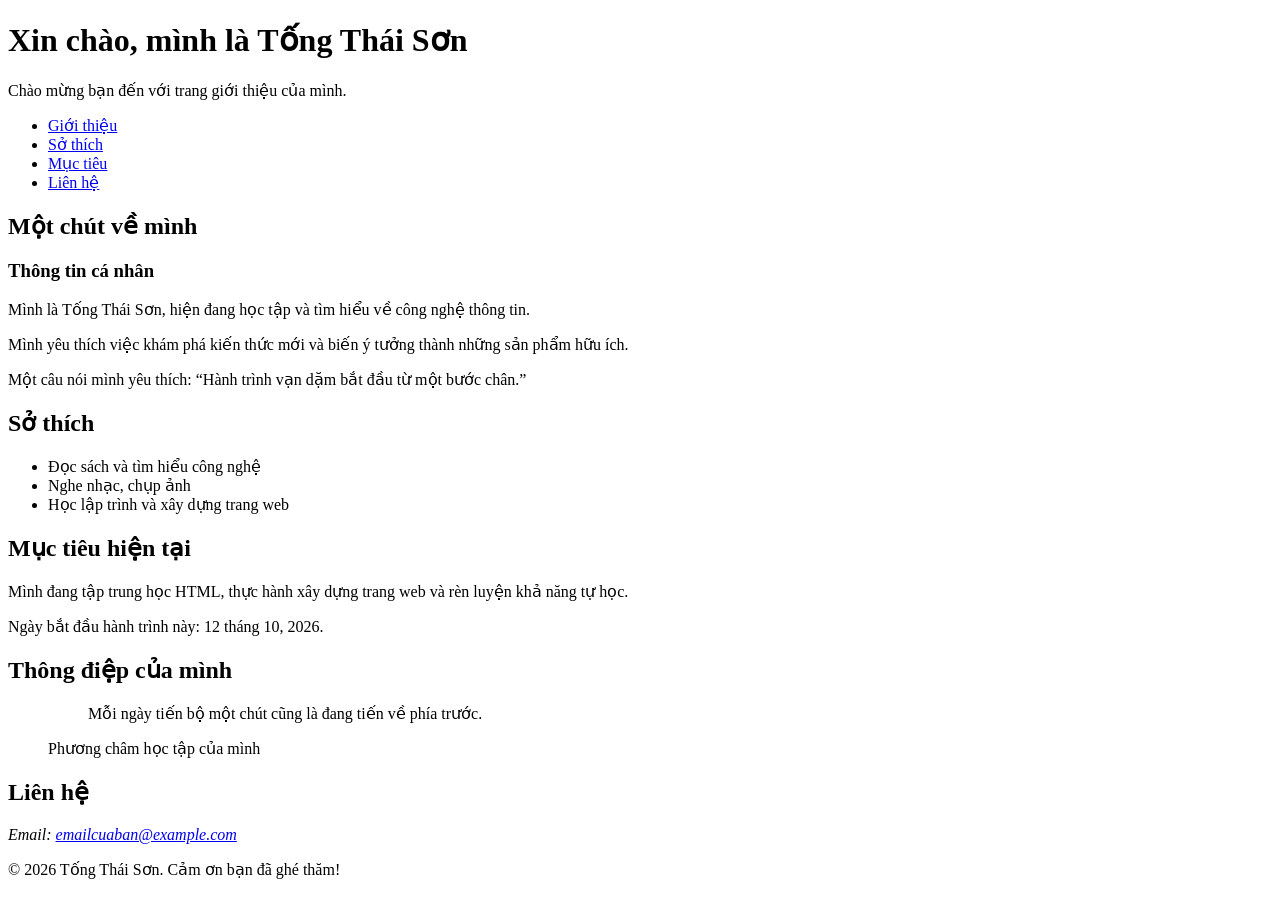
<file: buoi2/index.html>
<!DOCTYPE html>
<html lang="vi">
<head>
	<meta charset="UTF-8">
	<meta name="viewport" content="width=device-width, initial-scale=1.0">
	<meta name="description" content="Trang giới thiệu bản thân, sở thích, mục tiêu học tập và thông tin liên hệ của Tống Thái Sơn.">
	<title>Giới thiệu bản thân | Tống Thái Sơn</title>
</head>
<body>
	<header>
		<h1>Xin chào, mình là Tống Thái Sơn</h1>
		<p>Chào mừng bạn đến với trang giới thiệu của mình.</p>
		<nav aria-label="Điều hướng chính">
			<ul>
				<li><a href="#gioi-thieu">Giới thiệu</a></li>
				<li><a href="#so-thich">Sở thích</a></li>
				<li><a href="#muc-tieu">Mục tiêu</a></li>
				<li><a href="#lien-he">Liên hệ</a></li>
			</ul>
		</nav>
	</header>

	<main>
		<section id="gioi-thieu" aria-labelledby="tieu-de-gioi-thieu">
			<h2 id="tieu-de-gioi-thieu">Một chút về mình</h2>
			<article>
				<h3>Thông tin cá nhân</h3>
				<p>Mình là Tống Thái Sơn, hiện đang học tập và tìm hiểu về công nghệ thông tin.</p>
				<p>Mình yêu thích việc khám phá kiến thức mới và biến ý tưởng thành những sản phẩm hữu ích.</p>
				<p>Một câu nói mình yêu thích: <q>Hành trình vạn dặm bắt đầu từ một bước chân.</q></p>
			</article>
		</section>

		<section id="so-thich" aria-labelledby="tieu-de-so-thich">
			<h2 id="tieu-de-so-thich">Sở thích</h2>
			<ul>
				<li>Đọc sách và tìm hiểu công nghệ</li>
				<li>Nghe nhạc, chụp ảnh</li>
				<li>Học lập trình và xây dựng trang web</li>
			</ul>
		</section>

		<section id="muc-tieu" aria-labelledby="tieu-de-muc-tieu">
			<h2 id="tieu-de-muc-tieu">Mục tiêu hiện tại</h2>
			<p>Mình đang tập trung học HTML, thực hành xây dựng trang web và rèn luyện khả năng tự học.</p>
			<p>Ngày bắt đầu hành trình này: <time datetime="2026-10-12">12 tháng 10, 2026</time>.</p>
		</section>

		<aside aria-labelledby="tieu-de-thong-diep">
			<h2 id="tieu-de-thong-diep">Thông điệp của mình</h2>
			<figure>
				<blockquote>
					<p>Mỗi ngày tiến bộ một chút cũng là đang tiến về phía trước.</p>
				</blockquote>
				<figcaption>Phương châm học tập của mình</figcaption>
			</figure>
		</aside>

		<section id="lien-he" aria-labelledby="tieu-de-lien-he">
			<h2 id="tieu-de-lien-he">Liên hệ</h2>
			<address>
				Email: <a href="mailto:emailcuaban@example.com">emailcuaban@example.com</a>
			</address>
		</section>
	</main>

	<footer>
		<p>&copy; <time datetime="2026">2026</time> Tống Thái Sơn. Cảm ơn bạn đã ghé thăm!</p>
	</footer>
</body>
</html>
</file>
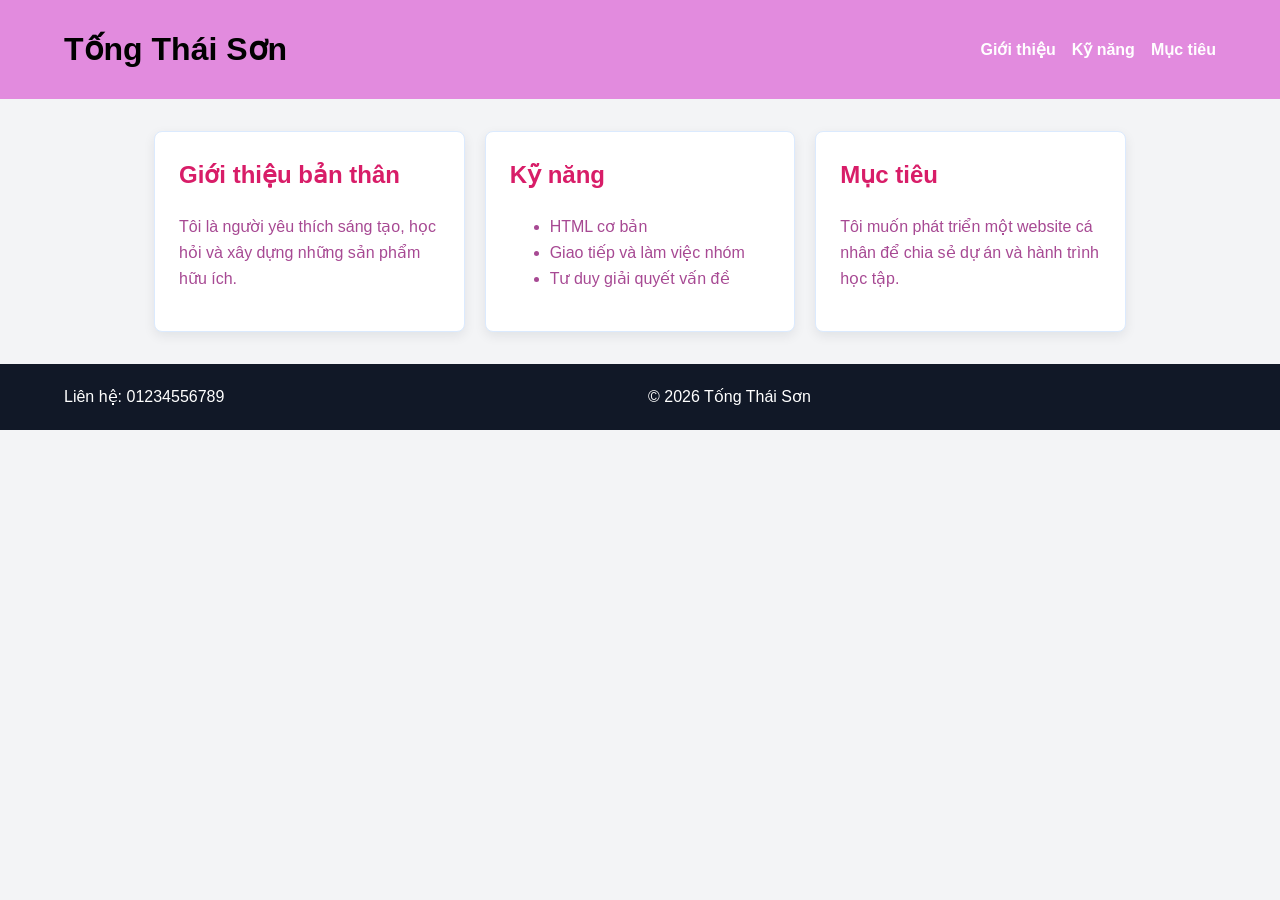
<file: buoi3/index.html>
<!DOCTYPE html>
<html lang="vi">
<head>
	<meta charset="UTF-8">
	<meta name="viewport" content="width=device-width, initial-scale=1.0">
	<title>Bản sắc cá nhân</title>
	<!-- Liên kết file CSS chứa bố cục Grid và kiểu hiển thị. -->
	<link rel="stylesheet" href="style.css">
</head>
<body>
	<!-- Header: phần đầu trang, chứa thông tin nhận diện -->
	<header>
		<h1>Tống Thái Sơn</h1>

		<!-- Nav: khu vực điều hướng chính của website -->
		<nav>
			<ul>
				<li><a href="#gioi-thieu">Giới thiệu</a></li>
				<li><a href="#ky-nang">Kỹ năng</a></li>
				<li><a href="#muc-tieu">Mục tiêu</a></li>
			</ul>
		</nav>
	</header>

	<!-- Main: nội dung chính của trang -->
	<main>
		<!-- Section: một chủ đề nội dung riêng -->
		<section id="gioi-thieu">
			<h2>Giới thiệu bản thân</h2>
			<p>Tôi là người yêu thích sáng tạo, học hỏi và xây dựng những sản phẩm hữu ích.</p>
		</section>

		<!-- Section: một chủ đề nội dung riêng -->
		<section id="ky-nang">
			<h2>Kỹ năng</h2>
			<ul>
				<li>HTML cơ bản</li>
				<li>Giao tiếp và làm việc nhóm</li>
				<li>Tư duy giải quyết vấn đề</li>
			</ul>
		</section>

		<!-- Section: một chủ đề nội dung riêng -->
		<section id="muc-tieu">
			<h2>Mục tiêu</h2>
			<p>Tôi muốn phát triển một website cá nhân để chia sẻ dự án và hành trình học tập.</p>
		</section>
	</main>

	<!-- Footer: phần cuối trang, chứa liên hệ và bản quyền -->
	<footer>
		<p>Liên hệ: 01234556789</p>
		<p>&copy; 2026 Tống Thái Sơn</p>
	</footer>
</body>
</html>
</file>
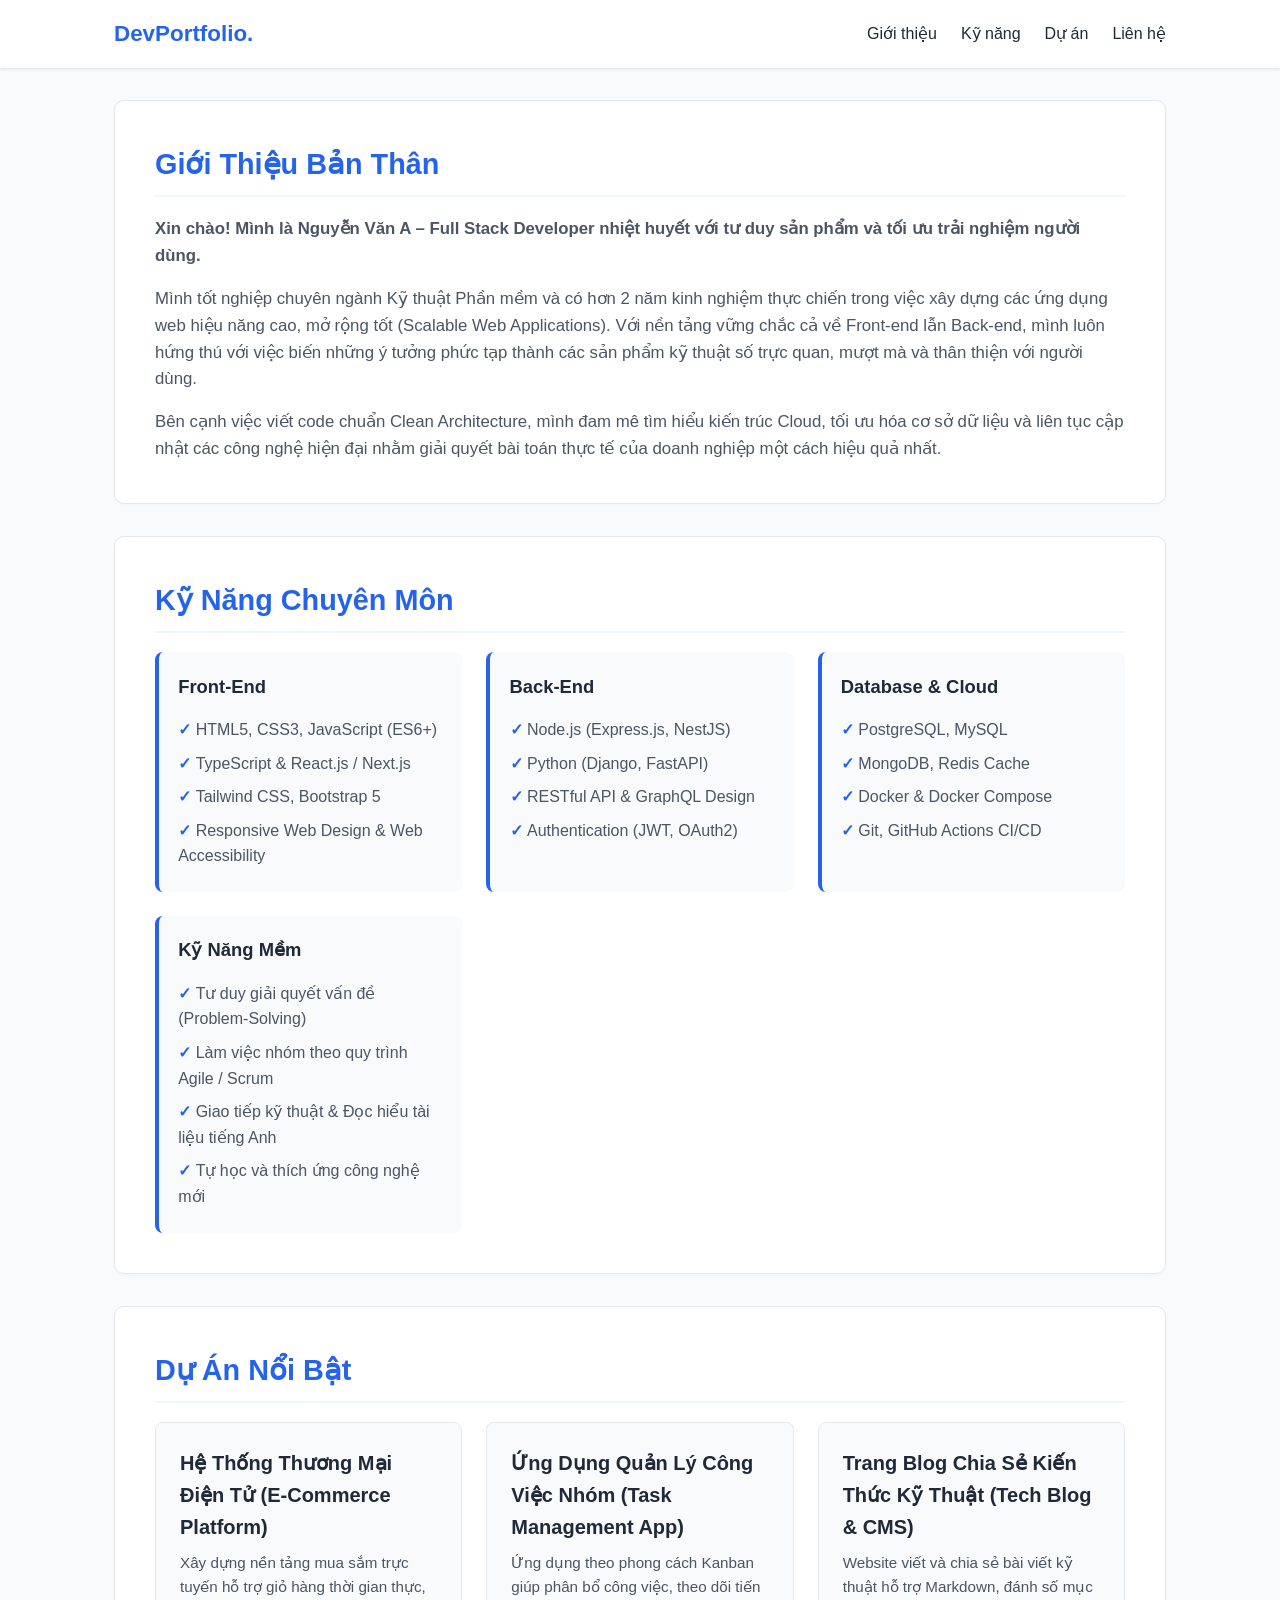
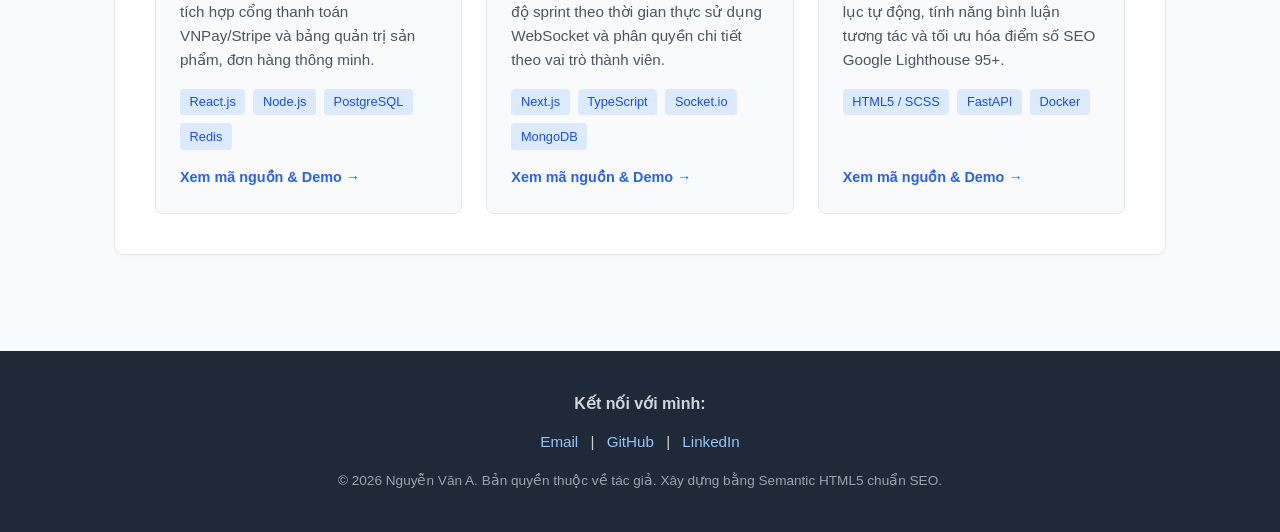
<file: bài tập tuần 2/index.html>
<!DOCTYPE html>
<html lang="vi">
<head>
    <meta charset="UTF-8">
    <meta name="viewport" content="width=device-width, initial-scale=1.0">
    <title>Portfolio Cá Nhân - Nguyễn Văn A | Full Stack Developer</title>
    <style>
        /* CSS Reset & Cơ bản giúp trang hiển thị đẹp mắt, trực quan */
        :root {
            --primary-color: #2563eb;
            --primary-dark: #1d4ed8;
            --text-main: #1f2937;
            --text-muted: #4b5563;
            --bg-light: #f9fafb;
            --bg-white: #ffffff;
            --card-border: #e5e7eb;
        }

        * {
            margin: 0;
            padding: 0;
            box-sizing: border-box;
        }

        body {
            font-family: -apple-system, BlinkMacSystemFont, "Segoe UI", Roboto, "Helvetica Neue", Arial, sans-serif;
            line-height: 1.6;
            color: var(--text-main);
            background-color: var(--bg-light);
            scroll-behavior: smooth;
        }

        /* Định dạng Header & Navigation */
        header {
            background-color: var(--bg-white);
            box-shadow: 0 1px 3px rgba(0,0,0,0.1);
            position: sticky;
            top: 0;
            z-index: 100;
        }

        nav {
            max-width: 1100px;
            margin: 0 auto;
            display: flex;
            justify-content: space-between;
            align-items: center;
            padding: 1rem 1.5rem;
        }

        .logo {
            font-size: 1.4rem;
            font-weight: 700;
            color: var(--primary-color);
            text-decoration: none;
        }

        .nav-links {
            list-style: none;
            display: flex;
            gap: 1.5rem;
        }

        .nav-links a {
            text-decoration: none;
            color: var(--text-main);
            font-weight: 500;
            transition: color 0.2s ease;
        }

        .nav-links a:hover {
            color: var(--primary-color);
        }

        /* Định dạng Main & Sections */
        main {
            max-width: 1100px;
            margin: 0 auto;
            padding: 2rem 1.5rem;
        }

        section {
            background: var(--bg-white);
            border: 1px solid var(--card-border);
            border-radius: 10px;
            padding: 2.5rem;
            margin-bottom: 2rem;
            box-shadow: 0 2px 4px rgba(0,0,0,0.02);
        }

        section h2 {
            font-size: 1.8rem;
            color: var(--primary-color);
            margin-bottom: 1.2rem;
            border-bottom: 2px solid #eff6ff;
            padding-bottom: 0.5rem;
        }

        /* Section Giới thiệu */
        .intro-container {
            display: flex;
            flex-direction: column;
            gap: 1rem;
        }

        .intro-container p {
            color: var(--text-muted);
            font-size: 1.05rem;
        }

        .tagline {
            font-size: 1.25rem;
            font-weight: 600;
            color: var(--text-main);
        }

        /* Section Kỹ năng */
        .skills-grid {
            display: grid;
            grid-template-columns: repeat(auto-fit, minmax(240px, 1fr));
            gap: 1.5rem;
            margin-top: 1rem;
        }

        .skill-group {
            background-color: var(--bg-light);
            padding: 1.2rem;
            border-radius: 8px;
            border-left: 4px solid var(--primary-color);
        }

        .skill-group h3 {
            font-size: 1.15rem;
            margin-bottom: 0.75rem;
        }

        .skill-group ul {
            list-style-type: none;
            padding-left: 0;
        }

        .skill-group li {
            padding: 0.25rem 0;
            color: var(--text-muted);
        }

        .skill-group li::before {
            content: "✓ ";
            color: var(--primary-color);
            font-weight: bold;
        }

        /* Section Dự án */
        .projects-grid {
            display: grid;
            grid-template-columns: repeat(auto-fit, minmax(300px, 1fr));
            gap: 1.5rem;
            margin-top: 1rem;
        }

        article.project-card {
            background: var(--bg-light);
            border: 1px solid var(--card-border);
            border-radius: 8px;
            padding: 1.5rem;
            display: flex;
            flex-direction: column;
            justify-content: space-between;
            transition: transform 0.2s ease, box-shadow 0.2s ease;
        }

        article.project-card:hover {
            transform: translateY(-4px);
            box-shadow: 0 8px 16px rgba(0,0,0,0.06);
        }

        .project-card h3 {
            font-size: 1.25rem;
            margin-bottom: 0.5rem;
            color: var(--text-main);
        }

        .project-card p {
            color: var(--text-muted);
            font-size: 0.95rem;
            margin-bottom: 1rem;
        }

        .tech-tags {
            display: flex;
            flex-wrap: wrap;
            gap: 0.5rem;
            margin-bottom: 1rem;
        }

        .tech-tag {
            background: #dbeafe;
            color: var(--primary-dark);
            font-size: 0.8rem;
            font-weight: 500;
            padding: 0.2rem 0.6rem;
            border-radius: 4px;
        }

        .project-link {
            align-self: flex-start;
            text-decoration: none;
            color: var(--primary-color);
            font-weight: 600;
            font-size: 0.9rem;
        }

        .project-link:hover {
            text-decoration: underline;
        }

        /* Định dạng Footer */
        footer {
            background-color: var(--text-main);
            color: #d1d5db;
            text-align: center;
            padding: 2.5rem 1.5rem;
            margin-top: 2rem;
        }

        footer a {
            color: #93c5fd;
            text-decoration: none;
            margin: 0 0.5rem;
        }

        footer a:hover {
            text-decoration: underline;
        }

        .footer-contacts {
            margin-top: 0.8rem;
            font-size: 0.95rem;
        }

        .copyright {
            margin-top: 1rem;
            font-size: 0.85rem;
            color: #9ca3af;
        }
    </style>
</head>
<body>

    <!-- =================================================================
         KHỐI SEMANTIC: <header>
         - Vai trò: Đại diện cho phần đầu của trang web hoặc đầu của một khu vực nội dung.
         - Ứng dụng ở đây: Dùng làm tiêu đề trang chính, chứa logo thương hiệu cá nhân 
           và thanh menu điều hướng giúp người dùng dễ dàng chuyển đến các phần khác nhau.
         ================================================================= -->
    <header>
        <!-- Thẻ <nav>: Đại diện cho khối liên kết điều hướng (navigation) của website -->
        <nav>
            <a href="#about" class="logo">DevPortfolio.</a>
            <ul class="nav-links">
                <li><a href="#about">Giới thiệu</a></li>
                <li><a href="#skills">Kỹ năng</a></li>
                <li><a href="#projects">Dự án</a></li>
                <li><a href="#contact">Liên hệ</a></li>
            </ul>
        </nav>
    </header>

    <!-- =================================================================
         KHỐI SEMANTIC: <main>
         - Vai trò: Đại diện cho phần nội dung chính, cốt lõi và độc nhất của tài liệu.
         - Lưu ý chuẩn W3C: Không nên có nhiều hơn một thẻ <main> trong một trang tài liệu,
           và không chứa nội dung lặp lại xuyên suốt các trang (như thanh menu, footer chung).
         ================================================================= -->
    <main>

        <!-- =============================================================
             KHỐI SEMANTIC: <section id="about"> (Section 1)
             - Vai trò: Thẻ <section> định nghĩa một khu vực có nội dung độc lập theo một chủ đề cụ thể.
             - Mục đích ở đây: Trình bày thông tin tổng quan, học vấn, định hướng nghề nghiệp của lập trình viên.
             ============================================================= -->
        <section id="about">
            <h2>Giới Thiệu Bản Thân</h2>
            <div class="intro-container">
                <p class="tagline">Xin chào! Mình là Nguyễn Văn A – Full Stack Developer nhiệt huyết với tư duy sản phẩm và tối ưu trải nghiệm người dùng.</p>
                <p>
                    Mình tốt nghiệp chuyên ngành Kỹ thuật Phần mềm và có hơn 2 năm kinh nghiệm thực chiến trong việc xây dựng các ứng dụng web hiệu năng cao, mở rộng tốt (Scalable Web Applications). Với nền tảng vững chắc cả về Front-end lẫn Back-end, mình luôn hứng thú với việc biến những ý tưởng phức tạp thành các sản phẩm kỹ thuật số trực quan, mượt mà và thân thiện với người dùng.
                </p>
                <p>
                    Bên cạnh việc viết code chuẩn Clean Architecture, mình đam mê tìm hiểu kiến trúc Cloud, tối ưu hóa cơ sở dữ liệu và liên tục cập nhật các công nghệ hiện đại nhằm giải quyết bài toán thực tế của doanh nghiệp một cách hiệu quả nhất.
                </p>
            </div>
        </section>

        <!-- =============================================================
             KHỐI SEMANTIC: <section id="skills"> (Section 2)
             - Vai trò: Phân vùng nội dung danh mục kỹ năng chuyên môn.
             - Mục đích ở đây: Nhóm các năng lực kỹ thuật (Front-end, Back-end, Database, DevOps/Tools)
               để nhà tuyển dụng hoặc khách hàng đánh giá nhanh năng lực chuyên môn.
             ============================================================= -->
        <section id="skills">
            <h2>Kỹ Năng Chuyên Môn</h2>
            <div class="skills-grid">
                
                <div class="skill-group">
                    <h3>Front-End</h3>
                    <ul>
                        <li>HTML5, CSS3, JavaScript (ES6+)</li>
                        <li>TypeScript & React.js / Next.js</li>
                        <li>Tailwind CSS, Bootstrap 5</li>
                        <li>Responsive Web Design & Web Accessibility</li>
                    </ul>
                </div>

                <div class="skill-group">
                    <h3>Back-End</h3>
                    <ul>
                        <li>Node.js (Express.js, NestJS)</li>
                        <li>Python (Django, FastAPI)</li>
                        <li>RESTful API & GraphQL Design</li>
                        <li>Authentication (JWT, OAuth2)</li>
                    </ul>
                </div>

                <div class="skill-group">
                    <h3>Database & Cloud</h3>
                    <ul>
                        <li>PostgreSQL, MySQL</li>
                        <li>MongoDB, Redis Cache</li>
                        <li>Docker & Docker Compose</li>
                        <li>Git, GitHub Actions CI/CD</li>
                    </ul>
                </div>

                <div class="skill-group">
                    <h3>Kỹ Năng Mềm</h3>
                    <ul>
                        <li>Tư duy giải quyết vấn đề (Problem-Solving)</li>
                        <li>Làm việc nhóm theo quy trình Agile / Scrum</li>
                        <li>Giao tiếp kỹ thuật & Đọc hiểu tài liệu tiếng Anh</li>
                        <li>Tự học và thích ứng công nghệ mới</li>
                    </ul>
                </div>

            </div>
        </section>

        <!-- =============================================================
             KHỐI SEMANTIC: <section id="projects"> (Section 3)
             - Vai trò: Phân vùng nội dung các sản phẩm / dự án đã thực hiện.
             - Sử dụng thẻ <article>: Mỗi dự án là một thẻ <article> độc lập, có thể tái sử dụng 
               hoặc đứng riêng lẻ với đầy đủ thông tin (tên dự án, giải pháp, công nghệ sử dụng).
             ============================================================= -->
        <section id="projects">
            <h2>Dự Án Nổi Bật</h2>
            <div class="projects-grid">

                <!-- Thẻ <article>: Thể hiện một thành phần độc lập, khép kín trong tài liệu -->
                <article class="project-card">
                    <div>
                        <h3>Hệ Thống Thương Mại Điện Tử (E-Commerce Platform)</h3>
                        <p>Xây dựng nền tảng mua sắm trực tuyến hỗ trợ giỏ hàng thời gian thực, tích hợp cổng thanh toán VNPay/Stripe và bảng quản trị sản phẩm, đơn hàng thông minh.</p>
                        <div class="tech-tags">
                            <span class="tech-tag">React.js</span>
                            <span class="tech-tag">Node.js</span>
                            <span class="tech-tag">PostgreSQL</span>
                            <span class="tech-tag">Redis</span>
                        </div>
                    </div>
                    <a href="https://github.com" target="_blank" rel="noopener noreferrer" class="project-link">Xem mã nguồn & Demo &rarr;</a>
                </article>

                <!-- Dự án 2 -->
                <article class="project-card">
                    <div>
                        <h3>Ứng Dụng Quản Lý Công Việc Nhóm (Task Management App)</h3>
                        <p>Ứng dụng theo phong cách Kanban giúp phân bổ công việc, theo dõi tiến độ sprint theo thời gian thực sử dụng WebSocket và phân quyền chi tiết theo vai trò thành viên.</p>
                        <div class="tech-tags">
                            <span class="tech-tag">Next.js</span>
                            <span class="tech-tag">TypeScript</span>
                            <span class="tech-tag">Socket.io</span>
                            <span class="tech-tag">MongoDB</span>
                        </div>
                    </div>
                    <a href="https://github.com" target="_blank" rel="noopener noreferrer" class="project-link">Xem mã nguồn & Demo &rarr;</a>
                </article>

                <!-- Dự án 3 -->
                <article class="project-card">
                    <div>
                        <h3>Trang Blog Chia Sẻ Kiến Thức Kỹ Thuật (Tech Blog & CMS)</h3>
                        <p>Website viết và chia sẻ bài viết kỹ thuật hỗ trợ Markdown, đánh số mục lục tự động, tính năng bình luận tương tác và tối ưu hóa điểm số SEO Google Lighthouse 95+.</p>
                        <div class="tech-tags">
                            <span class="tech-tag">HTML5 / SCSS</span>
                            <span class="tech-tag">FastAPI</span>
                            <span class="tech-tag">Docker</span>
                        </div>
                    </div>
                    <a href="https://github.com" target="_blank" rel="noopener noreferrer" class="project-link">Xem mã nguồn & Demo &rarr;</a>
                </article>

            </div>
        </section>

    </main>

    <!-- =================================================================
         KHỐI SEMANTIC: <footer>
         - Vai trò: Đại diện cho phần chân trang của tài liệu hoặc của một section.
         - Mục đích ở đây: Chứa thông tin bản quyền (copyright), liên kết mạng xã hội 
           và phương thức liên hệ chính thức của lập trình viên.
         ================================================================= -->
    <footer id="contact">
        <p><strong>Kết nối với mình:</strong></p>
        <div class="footer-contacts">
            <a href="mailto:contact.nguyenvana@gmail.com">Email</a> |
            <a href="https://github.com" target="_blank" rel="noopener noreferrer">GitHub</a> |
            <a href="https://linkedin.com" target="_blank" rel="noopener noreferrer">LinkedIn</a>
        </div>
        <p class="copyright">&copy; 2026 Nguyễn Văn A. Bản quyền thuộc về tác giả. Xây dựng bằng Semantic HTML5 chuẩn SEO.</p>
    </footer>

</body>
</html>
</file>
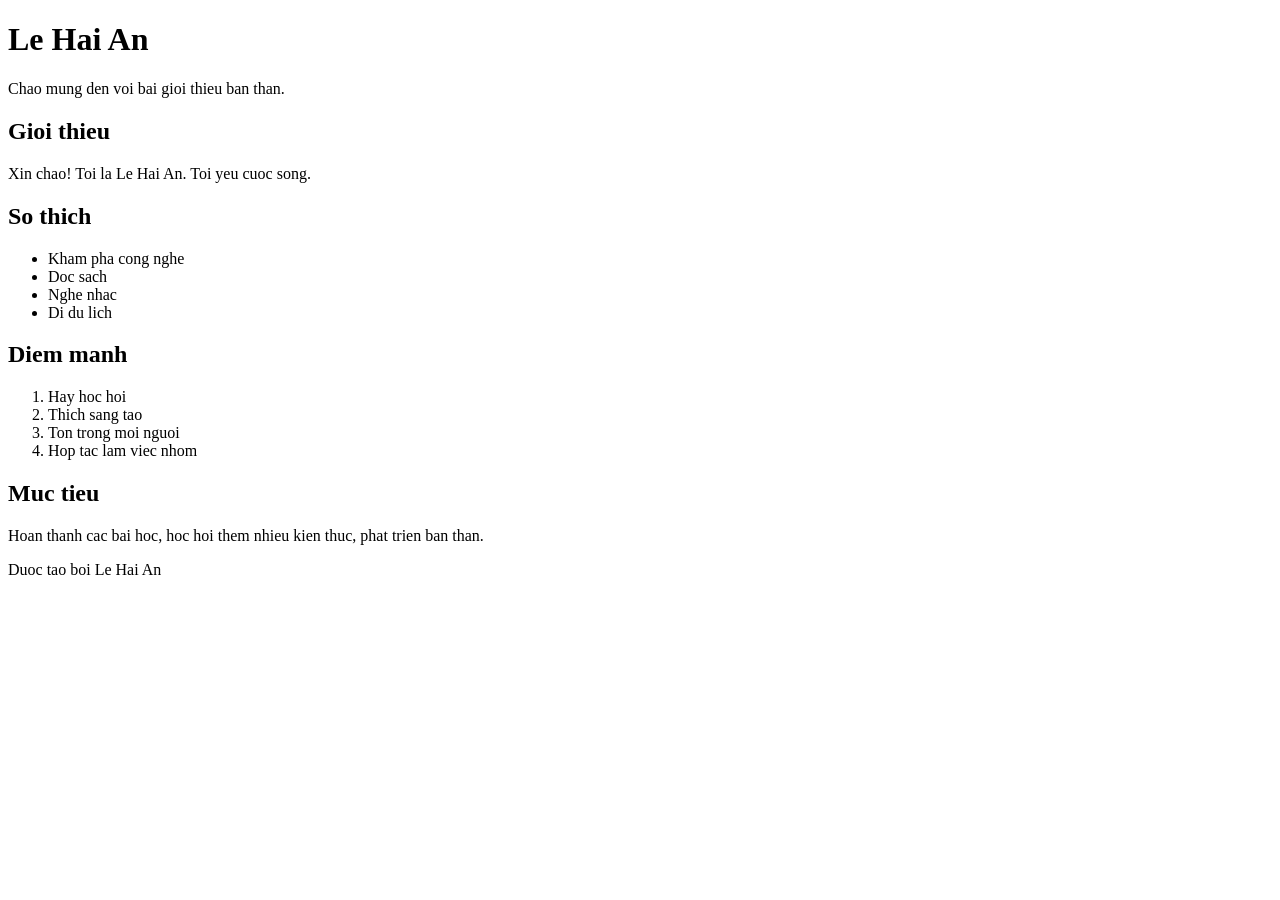
<file: lehaian.html>
<!DOCTYPE html>
<html lang="en">
<head>
    <meta charset="UTF-8">
    <meta name="viewport" content="width=device-width, initial-scale=1.0">
    <title>Ve toi</title>
</head>
<body>
    <header>
        <h1>Le Hai An</h1>
        <p>Chao mung den voi bai gioi thieu ban than.</p>
    </header>

    <main>
        <section>
            <h2>Gioi thieu</h2>
            <p>
                Xin chao! Toi la Le Hai An. Toi yeu cuoc song.
            </p>
        </section>

        <section>
            <h2>So thich</h2>
            <ul>
                <li>Kham pha cong nghe</li>
                <li>Doc sach</li>
                <li>Nghe nhac</li>
                <li>Di du lich</li>
            </ul>
        </section>

        <section>
            <h2>Diem manh</h2>
            <ol>
                <li>Hay hoc hoi</li>
                <li>Thich sang tao</li>
                <li>Ton trong moi nguoi</li>
                <li>Hop tac lam viec nhom</li>
            </ol>
        </section>

        <section>
            <h2>Muc tieu</h2>
            <p>
                Hoan thanh cac bai hoc, hoc hoi them nhieu kien thuc, phat trien ban than.
            </p>
        </section>
    </main>

    <footer>
        <p>Duoc tao boi Le Hai An</p>
    </footer>
</body>
</html>
</file>
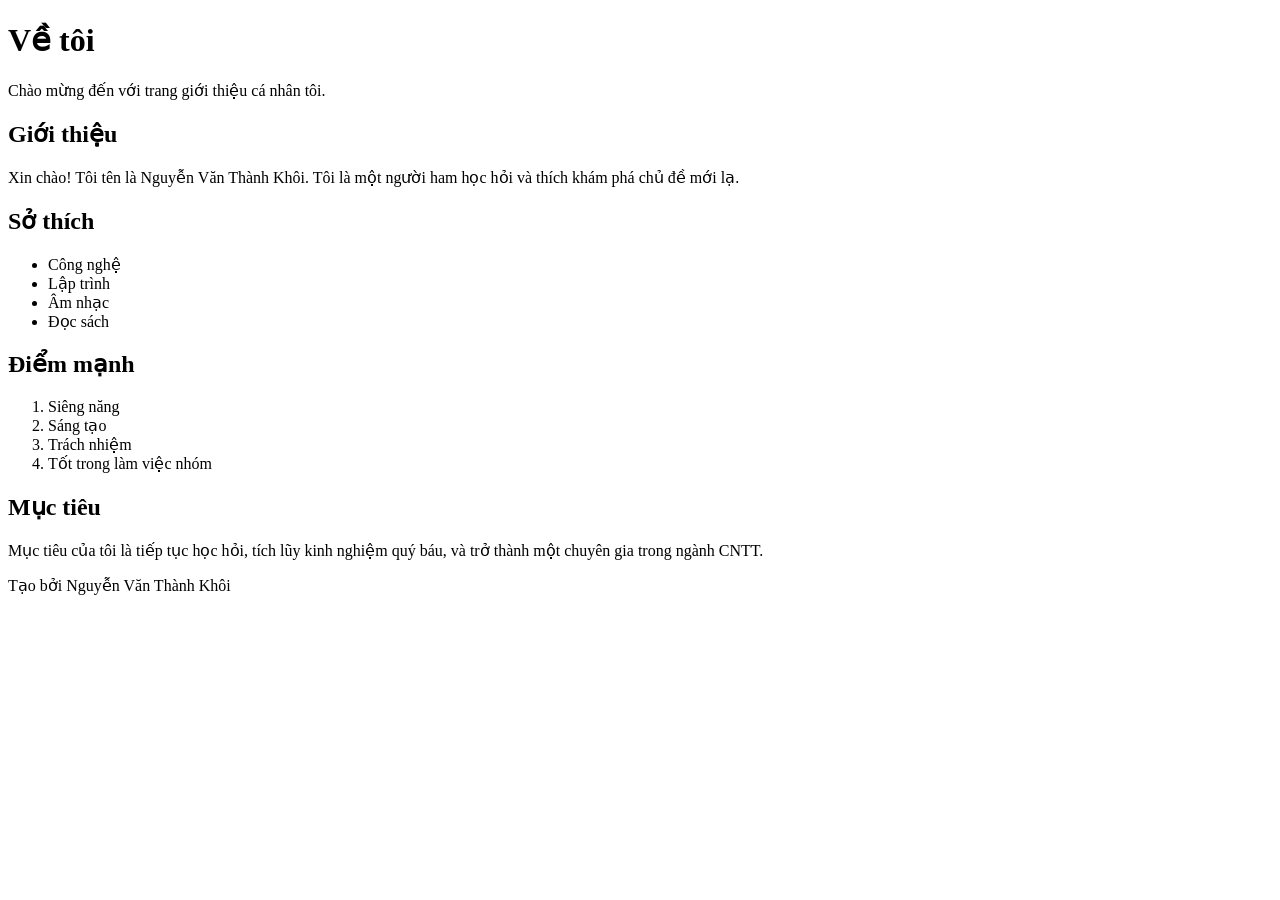
<file: NguyenVanThanhKhoi.html>
<!DOCTYPE html>
<html lang="en">
<head>
    <meta charset="UTF-8">
    <meta name="viewport" content="width=device-width, initial-scale=1.0">
    <title>Nguyễn Văn Thành Khôi</title>
</head>
<body>
    <header>
        <h1>Về tôi</h1>
        <p>Chào mừng đến với trang giới thiệu cá nhân tôi.</p>
    </header>

    <main>
        <section>
            <h2>Giới thiệu</h2>
            <p>
                Xin chào! Tôi tên là Nguyễn Văn Thành Khôi. Tôi là một người ham học hỏi và thích
                khám phá chủ đề mới lạ.
            </p>
        </section>

        <section>
            <h2> Sở thích</h2>
            <ul>
                <li>Công nghệ</li>
                <li>Lập trình</li>
                <li>Âm nhạc</li>
                <li>Đọc sách</li>
            </ul>
        </section>

        <section>
            <h2>Điểm mạnh</h2>
            <ol>
                <li>Siêng năng</li>
                <li>Sáng tạo</li>
                <li>Trách nhiệm</li>
                <li>Tốt trong làm việc nhóm</li>
            </ol>
        </section>

        <section>
            <h2>Mục tiêu</h2>
            <p>
                Mục tiêu của tôi là tiếp tục học hỏi, tích lũy kinh nghiệm quý báu,
                và trở thành một chuyên gia trong ngành CNTT.
            </p>
        </section>
    </main>

    <footer>
        <p>Tạo bởi Nguyễn Văn Thành Khôi</p>
    </footer>
</body>
</html>
</file>
<file: buoi3/style.css>
/* Thiết lập chung để các kích thước dễ kiểm soát hơn. */
* {
	box-sizing: border-box;
}

/* Kiểu nền và chữ cơ bản cho toàn bộ trang. */
body {
	margin: 0;
	font-family: Arial, sans-serif;
	line-height: 1.6;
	color: #a74993;
	background: #f3f4f6;
}

/* Header dùng Grid để xếp tên và menu trên cùng một hàng. */
header {
	display: grid;
	grid-template-columns: 1fr auto;
	align-items: center;
	gap: 1.5rem;
	padding: 1.5rem clamp(1rem, 5vw, 4rem);
	color: #010101;
	background: #e28bde;
}

header h1 {
	margin: 0;
}

/* Menu được trình bày thành một hàng bằng Grid. */
nav ul {
	display: grid;
	grid-auto-flow: column;
	gap: 1rem;
	margin: 0;
	padding: 0;
	list-style: none;
}

nav a {
	color: #ffffff;
	font-weight: 600;
	text-decoration: none;
}

nav a:hover,
nav a:focus {
	text-decoration: underline;
}

/* Main là lưới các khu vực nội dung, tự co giãn theo chiều rộng màn hình. */
main {
	display: grid;
	grid-template-columns: repeat(3, minmax(0, 1fr));
	gap: 1.25rem;
	max-width: 1100px;
	margin: 0 auto;
	padding: 2rem clamp(1rem, 5vw, 4rem);
}

/* Mỗi section là một ô nội dung độc lập trong Grid. */
section {
	padding: 1.5rem;
	background: #ffffff;
	border: 1px solid #dbeafe;
	border-radius: 0.5rem;
	box-shadow: 0 4px 12px rgb(15 23 42 / 8%);
}

section h2 {
	margin-top: 0;
	color: #d81d68;
}

/* Footer trải dài toàn bộ các cột của bố cục chính. */
footer {
	display: grid;
	grid-template-columns: repeat(2, 1fr);
	gap: 1rem;
	padding: 1.25rem clamp(1rem, 5vw, 4rem);
	color: #ffffff;
	background: #111827;
}

footer p {
	margin: 0;
}

/* Trên màn hình nhỏ, các cột chuyển thành một cột để dễ đọc. */
@media (max-width: 700px) {
	header,
	main,
	footer {
		grid-template-columns: 1fr;
	}

	nav ul {
		grid-auto-flow: row;
	}
}
</file>
